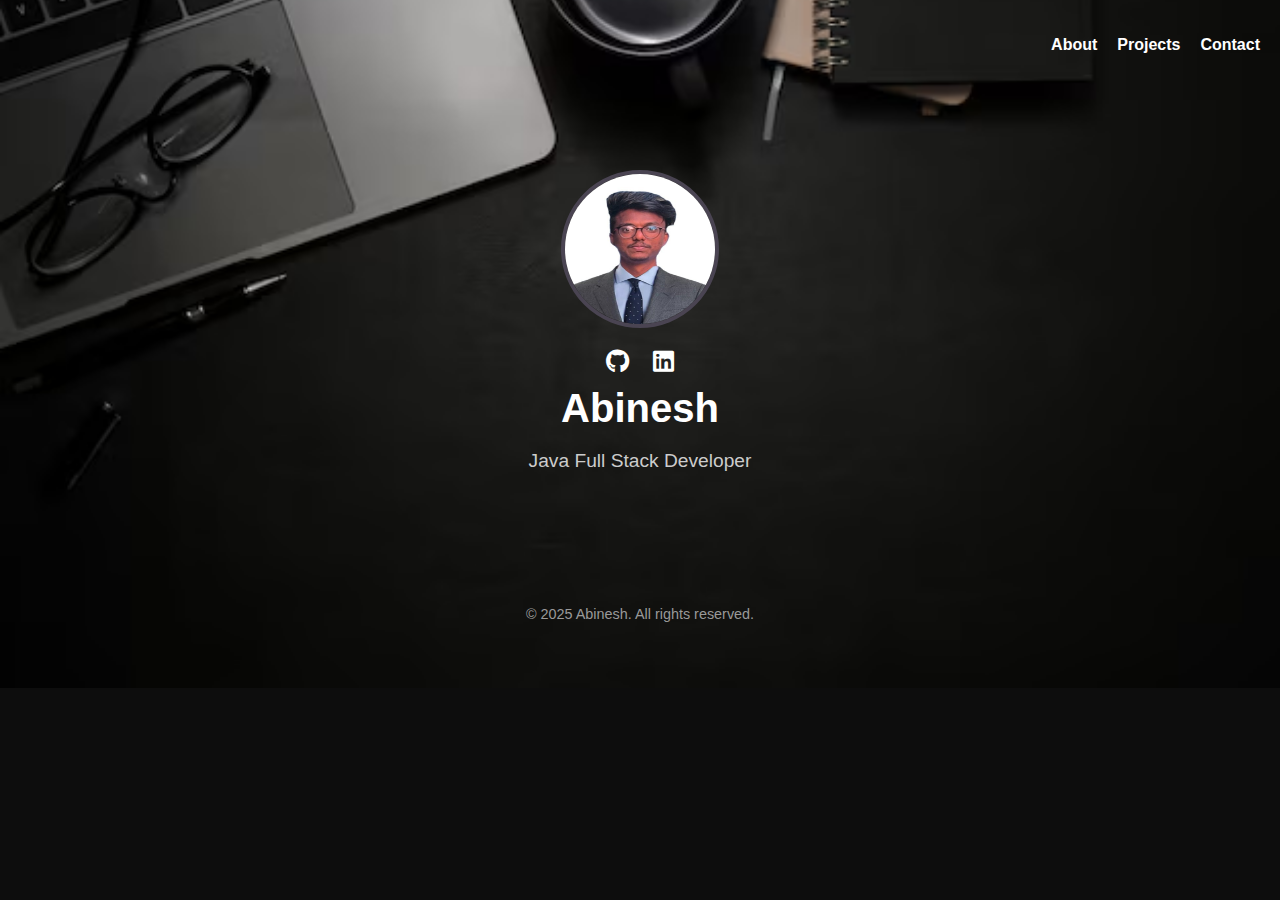
<file: Digital-Portfolio/index.html>
<!DOCTYPE html>
<html lang="en">
<head>
  <meta charset="UTF-8">
  <meta name="viewport" content="width=device-width, initial-scale=1.0">
  <title>Abinesh | Portfolio</title>
  <link rel="stylesheet" href="styles.css">
  <link rel="stylesheet" href="https://cdnjs.cloudflare.com/ajax/libs/font-awesome/6.5.0/css/all.min.css">
</head>
<body class="dark-theme">
  <header>
    <nav>
      <ul class="nav-links">
        <li><a href="about.html">About</a></li>
        <li><a href="projects.html">Projects</a></li>
        <li><a href="contact.html">Contact</a></li>
      </ul>
    </nav>
  </header>

  <main class="hero-section">
    <img src="Abinesh.jpg" alt="Abinesh" class="profile-img">
    <div class="hero-text">
      <div class="icons">
        <a href="https://github.com/Abinesh360" target="_blank"><i class="fab fa-github"></i></a>
        <a href="https://www.linkedin.com/in/abinesh-b-78b561292/" target="_blank"><i class="fab fa-linkedin"></i></a>
      </div>
      <h1>Abinesh</h1>
      <p>Java Full Stack Developer</p>
    </div>
  </main>

  <footer>
    <p>&copy; 2025 Abinesh. All rights reserved.</p>
  </footer>
</body>
</html>
</file>
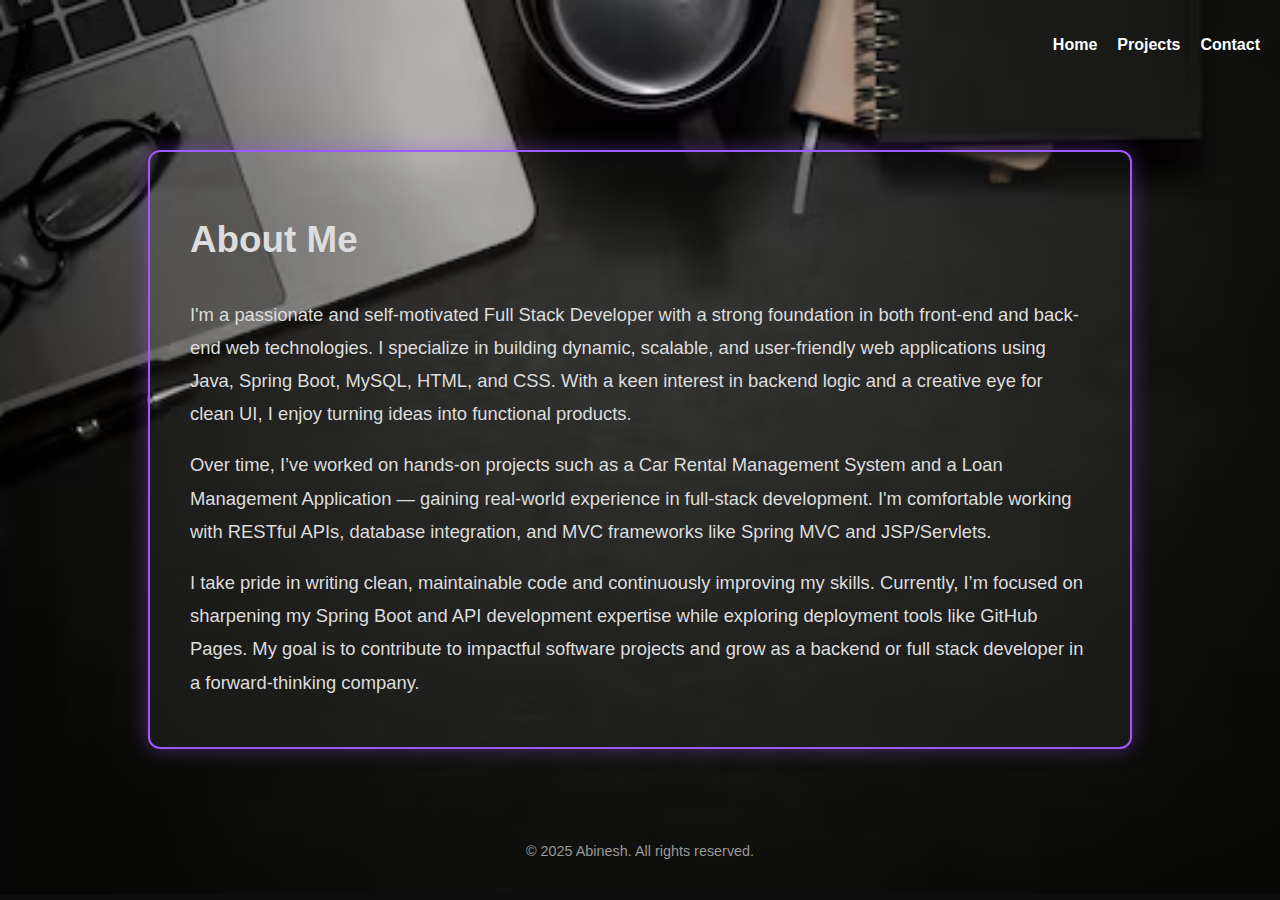
<file: Digital-Portfolio/about.html>
<!DOCTYPE html>
<html lang="en">
<head>
  <meta charset="UTF-8" />
  <meta name="viewport" content="width=device-width, initial-scale=1.0"/>
  <title>About - Abinesh</title>
  <link rel="stylesheet" href="styles.css">
</head>
<body class="dark-theme">
  <header>
    <nav>
      <ul class="nav-links">
        <li><a href="index.html">Home</a></li>
        <li><a href="projects.html">Projects</a></li>
        <li><a href="contact.html">Contact</a></li>
      </ul>
    </nav>
  </header>

  <main class="about-page">
 <section class="section">
  <h1>About Me</h1>
  <p>
    I'm a passionate and self-motivated Full Stack Developer with a strong foundation in both front-end and back-end web technologies. I specialize in building dynamic, scalable, and user-friendly web applications using Java, Spring Boot, MySQL, HTML, and CSS. With a keen interest in backend logic and a creative eye for clean UI, I enjoy turning ideas into functional products.
  </p>
  <p>
    Over time, I’ve worked on hands-on projects such as a Car Rental Management System and a Loan Management Application — gaining real-world experience in full-stack development. I'm comfortable working with RESTful APIs, database integration, and MVC frameworks like Spring MVC and JSP/Servlets.
  </p>
  <p>
    I take pride in writing clean, maintainable code and continuously improving my skills. Currently, I’m focused on sharpening my Spring Boot and API development expertise while exploring deployment tools like GitHub Pages. My goal is to contribute to impactful software projects and grow as a backend or full stack developer in a forward-thinking company.
  </p>
</section>

  </main>

  <footer>
    <p>&copy; 2025 Abinesh. All rights reserved.</p>
  </footer>
</body>
</html>
</file>
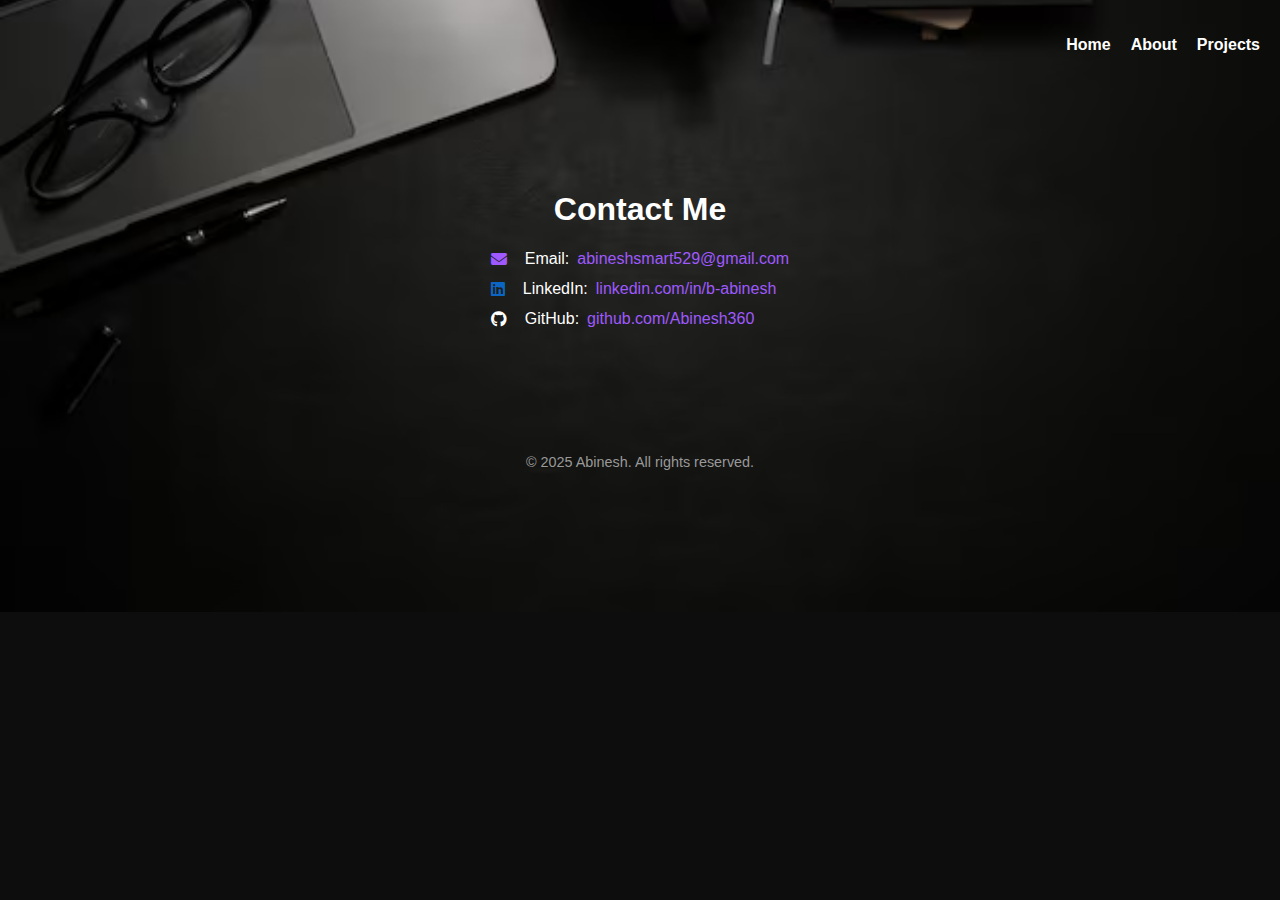
<file: Digital-Portfolio/contact.html>
<!DOCTYPE html>
<html lang="en">
<head>
  <meta charset="UTF-8" />
  <meta name="viewport" content="width=device-width, initial-scale=1.0"/>
  <title>Contact - Abinesh</title>
  <link rel="stylesheet" href="styles.css">
  <link
  rel="stylesheet"
  href="https://cdnjs.cloudflare.com/ajax/libs/font-awesome/6.5.0/css/all.min.css"
/>
</head>
<body class="dark-theme">
  <header>
    <nav>
      <ul class="nav-links">
        <li><a href="index.html">Home</a></li>
        <li><a href="about.html">About</a></li>
        <li><a href="projects.html">Projects</a></li>
      </ul>
    </nav>
  </header>

  <main class="hero-section">
    <h1>Contact Me</h1>
    <ul >
      <ul>
  <li class="email">Email: <a href="mailto:abineshsmart529@gmail.com">abineshsmart529@gmail.com</a></li>
  <li class="linkedin">LinkedIn: <a href="https://www.linkedin.com/in/abinesh-b-78b561292/" target="_blank">linkedin.com/in/b-abinesh</a></li>
  <li class="github">GitHub: <a href="https://github.com/Abinesh360" target="_blank">github.com/Abinesh360</a></li>
</ul>

    </ul>
  </main>

  <footer>
    <p>&copy; 2025 Abinesh. All rights reserved.</p>
  </footer>
</body>
</html>
</file>
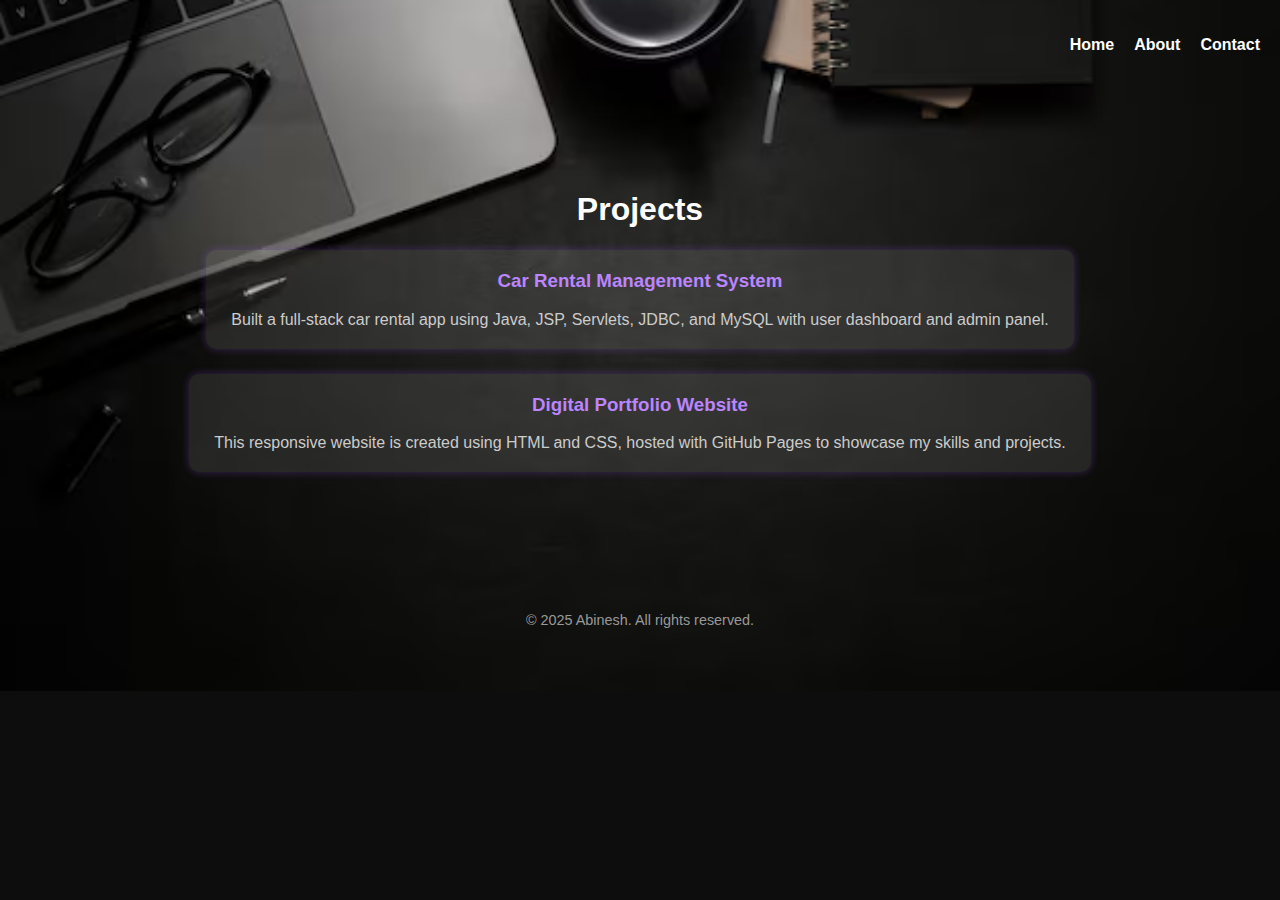
<file: Digital-Portfolio/projects.html>
<!DOCTYPE html>
<html lang="en">
<head>
  <meta charset="UTF-8" />
  <meta name="viewport" content="width=device-width, initial-scale=1.0"/>
  <title>Projects - Abinesh</title>
  <link rel="stylesheet" href="styles.css">
</head>
<body class="dark-theme">
  <header>
    <nav>
      <ul class="nav-links">
        <li><a href="index.html">Home</a></li>
        <li><a href="about.html">About</a></li>
        <li><a href="contact.html">Contact</a></li>
      </ul>
    </nav>
  </header>

  <main class="hero-section">
    <h1>Projects</h1>
    <div class="project">
      <h3>Car Rental Management System</h3>
      <p>Built a full-stack car rental app using Java, JSP, Servlets, JDBC, and MySQL with user dashboard and admin panel.</p>
    </div>
    <div class="project">
      <h3>Digital Portfolio Website</h3>
      <p>This responsive website is created using HTML and CSS, hosted with GitHub Pages to showcase my skills and projects.</p>
    </div>
  </main>

  <footer>
    <p>&copy; 2025 Abinesh. All rights reserved.</p>
  </footer>
</body>
</html>
</file>
<file: Digital-Portfolio/styles.css>
body {
  margin: 0;
  font-family: 'Segoe UI', sans-serif;
  color: white;
  background-color: #0d0d0d;
  background-image: url('backgroundimage.png');
  background-size: cover;
  background-position: center;
  background-repeat: no-repeat;
}

.dark-theme {
  background-color: #0d0d0d;
}

header {
  display: flex;
  justify-content: flex-end;
  padding: 20px;
}

.nav-links {
  list-style: none;
  display: flex;
  gap: 20px;
}

.nav-links li a {
  color: white;
  text-decoration: none;
  font-weight: bold;
}

.nav-links li a:hover {
  color: #9f59ff;
}

.hero-section {
  display: flex;
  flex-direction: column;
  align-items: center;
  text-align: center;
  padding: 80px 20px;
}
.hero-section ul {
  list-style: none;
  padding-left: 0;
  margin: 0 auto;
  max-width: 600px;
}

.hero-section li {
  display: flex;           /* Use flexbox for label and link alignment */
  gap: 8px;                /* space between label and link */
  margin-bottom: 12px;
  align-items: center;
}

.hero-section .label {
  flex: 0 0 90px;          /* fixed width for labels */
  font-weight: bold;
  text-align: right;       /* align labels to right */
  color: #ccc;
  white-space: nowrap;     /* no wrap on label */
}

.hero-section a {
  color: #9f59ff;
  text-decoration: none;
  word-break: break-word;  /* wrap long links if needed */
}

.hero-section a:hover {
  text-decoration: underline;
}

.profile-img {
  width: 150px;
  height: 150px;
  border-radius: 50%;
  border: 4px solid #4a4452;
  margin-bottom: 20px;
}

.hero-text h1 {
  font-size: 2.5rem;
  margin: 10px 0;
}

.hero-text p {
  font-size: 1.2rem;
  color: #ccc;
}

.icons a {
  color: white;
  margin: 0 10px;
  font-size: 1.5rem;
}

.icons a:hover {
  color: #9f59ff;
}
/* Font Awesome Icons for Contact List */
.hero-section li.email::before {
  content: "\f0e0"; /* Envelope icon */
  font-family: "Font Awesome 6 Free";
  font-weight: 900;
  margin-right: 10px;
  color: #9f59ff;
}

.hero-section li.linkedin::before {
  content: "\f08c"; /* LinkedIn icon */
  font-family: "Font Awesome 6 Brands";
  margin-right: 10px;
  color: #0a66c2;
}

.hero-section li.github::before {
  content: "\f09b"; /* GitHub icon */
  font-family: "Font Awesome 6 Brands";
  margin-right: 10px;
  color: #ffffff;
}
.about-page {
  max-width: 900px;
  margin: 60px auto;
  padding: 30px 40px;
  background-color: rgba(255, 255, 255, 0.05); /* subtle transparent background */
  border: 2px solid #9f59ff; /* purple border */
  border-radius: 12px;
  color: #ddd;
  font-size: 1.15rem;
  line-height: 1.8;
  box-shadow: 0 0 20px rgba(159, 89, 255, 0.4);
}

.about-section h1 {
  color: #9f59ff;
  margin-bottom: 25px;
  font-weight: 700;
  font-size: 2.5rem;
  text-align: center;
}

.about-section p {
  margin-bottom: 20px;
}
.projects-page {
  max-width: 900px;
  margin: 60px auto;
  padding: 30px 40px;
  background-color: rgba(255, 255, 255, 0.05);
  border: 2px solid #9f59ff;
  border-radius: 12px;
  color: #ddd;
  font-size: 1.15rem;
  line-height: 1.7;
  box-shadow: 0 0 20px rgba(159, 89, 255, 0.4);
}

.projects-section h1 {
  color: #9f59ff;
  margin-bottom: 25px;
  font-weight: 700;
  font-size: 2.5rem;
  text-align: center;
}

.project {
  background-color: rgba(255, 255, 255, 0.1);
  border-radius: 10px;
  padding: 20px 25px;
  margin-bottom: 25px;
  box-shadow: 0 0 8px rgba(159, 89, 255, 0.3);
}

.project h3 {
  margin-top: 0;
  color: #bb85ff;
}

.project p {
  margin-bottom: 0;
  color: #ccc;
}


footer {
  text-align: center;
  padding: 20px;
  font-size: 0.9rem;
  color: #999;
}
</file>
